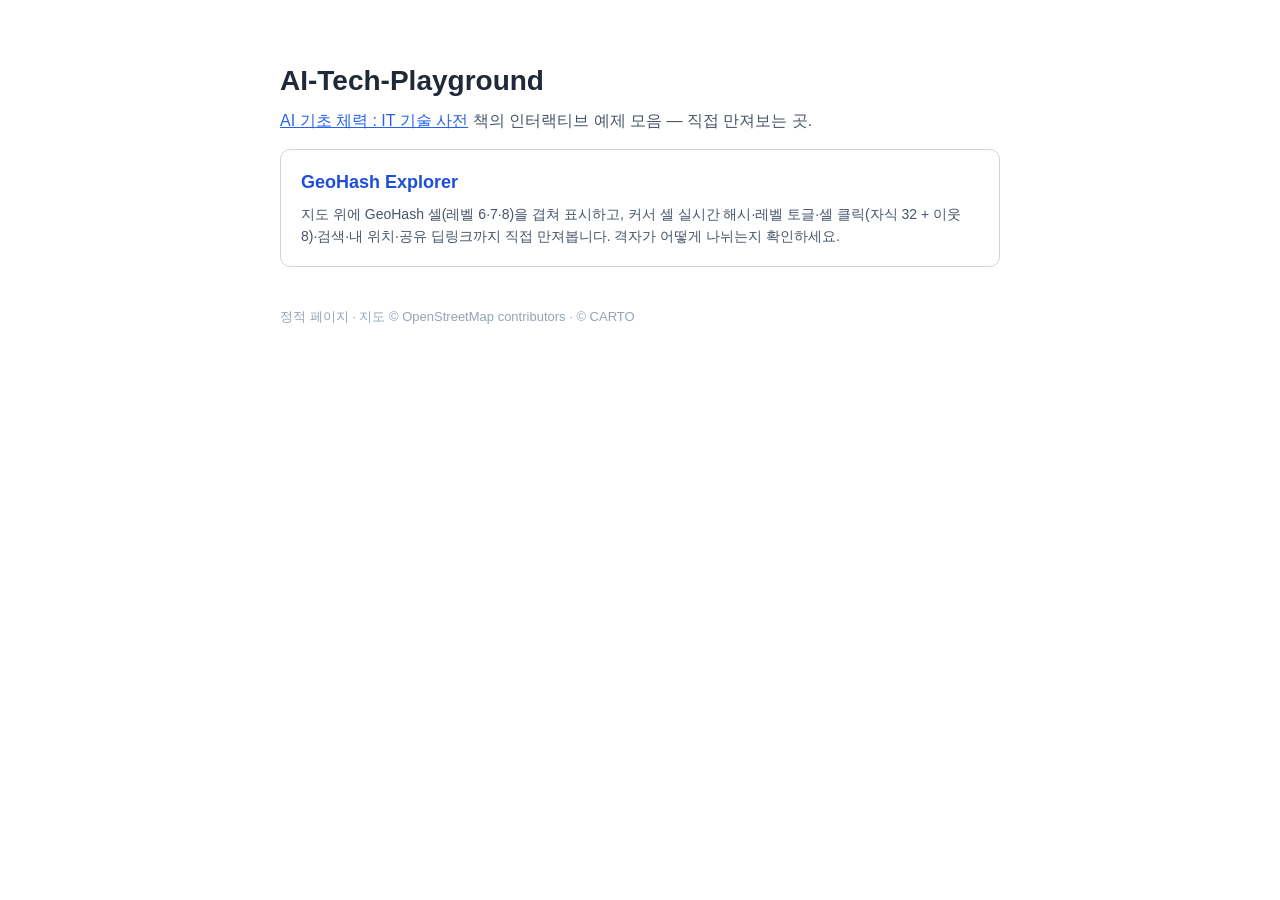
<file: index.html>
<!DOCTYPE html>
<html lang="ko">
<head>
  <meta charset="utf-8">
  <meta name="viewport" content="width=device-width, initial-scale=1">
  <title>AI-Tech-Playground</title>
  <style>
    :root { color-scheme: light; }
    body { font-family: -apple-system, "Noto Sans KR", "Apple SD Gothic Neo", sans-serif;
           max-width: 720px; margin: 0 auto; padding: 40px 20px; color: #1f2937; line-height: 1.6; }
    h1 { font-size: 28px; margin-bottom: 4px; }
    .sub { color: #475569; margin-top: 0; }
    .card { display: block; border: 1px solid #cbd5e1; border-radius: 10px; padding: 18px 20px;
            margin: 16px 0; text-decoration: none; color: inherit; transition: border-color .15s, box-shadow .15s; }
    .card:hover { border-color: #3b82f6; box-shadow: 0 2px 10px rgba(59,130,246,.12); }
    .card h2 { font-size: 18px; margin: 0 0 6px; color: #1d4ed8; }
    .card p { margin: 0; color: #475569; font-size: 14px; }
    footer { margin-top: 40px; color: #94a3b8; font-size: 13px; }
    a.book { color: #2563eb; }
  </style>
</head>
<body>
  <h1>AI-Tech-Playground</h1>
  <p class="sub"><a class="book" href="https://github.com/TnStory/AI-Tech-Playbook">AI 기초 체력 : IT 기술 사전</a> 책의 인터랙티브 예제 모음 — 직접 만져보는 곳.</p>

  <a class="card" href="./geohash-explorer/">
    <h2>GeoHash Explorer</h2>
    <p>지도 위에 GeoHash 셀(레벨 6·7·8)을 겹쳐 표시하고, 커서 셀 실시간 해시·레벨 토글·셀 클릭(자식 32 + 이웃 8)·검색·내 위치·공유 딥링크까지 직접 만져봅니다. 격자가 어떻게 나뉘는지 확인하세요.</p>
  </a>

  <footer>정적 페이지 · 지도 © OpenStreetMap contributors · © CARTO</footer>
</body>
</html>
</file>
